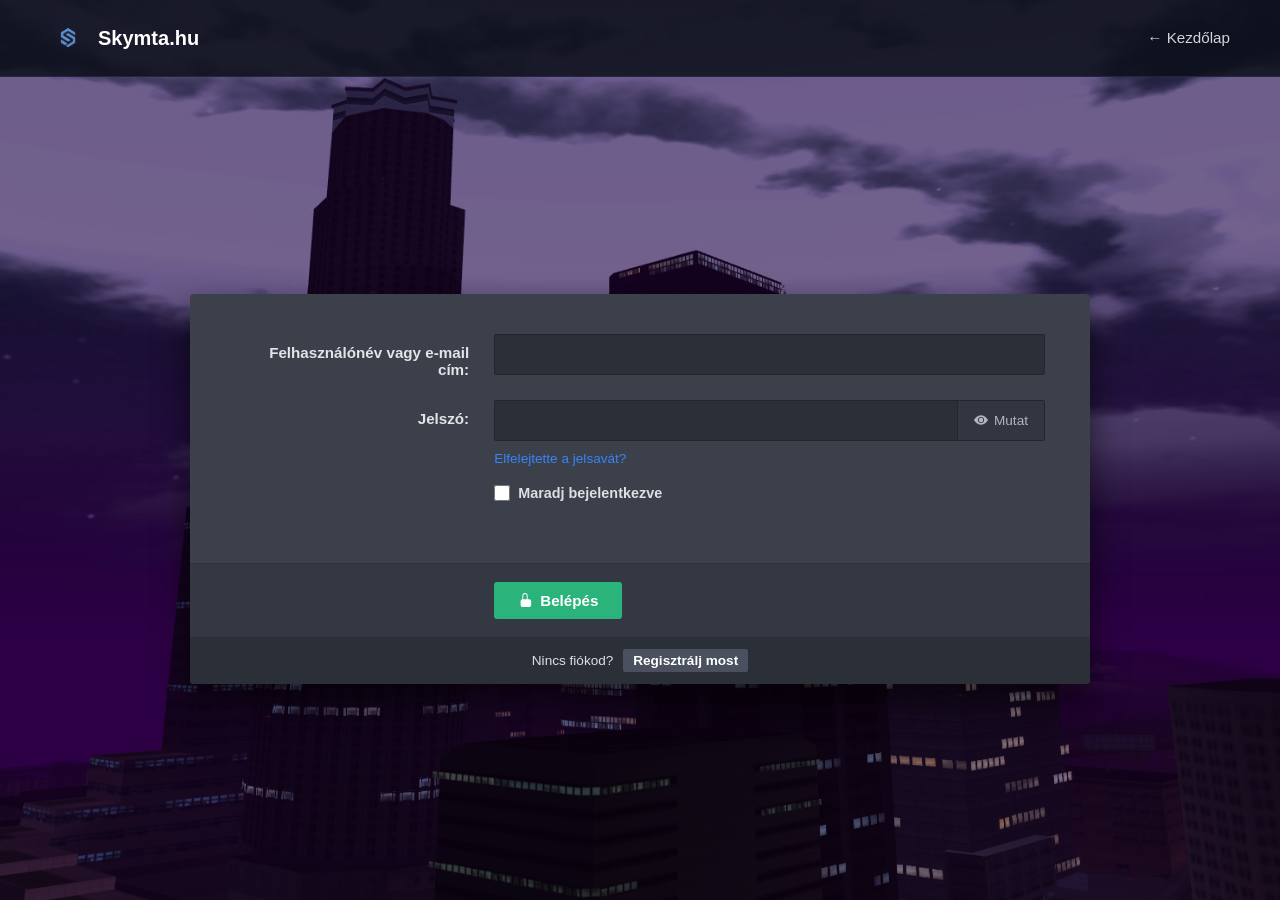
<file: ucp.html>
<!DOCTYPE html>
<html lang="hu">
<head>
    <meta charset="UTF-8">
    <meta name="viewport" content="width=device-width, initial-scale=1.0">
    <title>SkymTA - Bejelentkezés</title>
    <style>
        * { 
            margin: 0; 
            padding: 0; 
            box-sizing: border-box; 
            font-family: 'Segoe UI', Tahoma, Geneva, Verdana, sans-serif; 
        }
        body, html { 
            width: 100%; 
            height: 100%; 
            overflow: hidden; 
        }
        body {
            background-color: #2e1a47;
            background-image: url('hatter.png');
            background-size: cover;
            background-position: center;
            display: flex;
            flex-direction: column;
            position: relative;
        }
        body::before {
            content: ''; 
            position: absolute; 
            top: 0; 
            left: 0; 
            width: 100%; 
            height: 100%;
            background-color: rgba(0, 0, 0, 0.45); 
            z-index: 1;
        }
        header {
            display: flex; 
            justify-content: space-between; 
            align-items: center;
            padding: 20px 50px; 
            background-color: rgba(11, 15, 25, 0.85);
            border-bottom: 1px solid #1f293d; 
            z-index: 2;
        }
        .logo-container { 
            display: flex; 
            align-items: center; 
            gap: 12px; 
            text-decoration: none; 
        }
        .logo-img { 
            max-height: 36px; 
            width: auto; 
            display: block; 
        }
        .logo-text { 
            font-size: 1.25rem; 
            font-weight: 700; 
            color: #ffffff; 
        }
        nav a { 
            color: #d1d5db; 
            text-decoration: none; 
            font-size: 0.95rem; 
        }
        nav a:hover { 
            color: #10b981; 
        }

        /* UCP Container & Login Card Design - Még hosszabb, szélesebb kivitel */
        .ucp-container { 
            flex: 1; 
            display: flex; 
            justify-content: center; 
            align-items: center; 
            z-index: 2; 
            padding: 20px;
        }

        .login-wrapper {
            width: 100%;
            max-width: 900px; /* Itt lett jelentősen hosszabbra véve */
            background-color: #3b404a;
            border-radius: 4px;
            box-shadow: 0 15px 35px rgba(0, 0, 0, 0.6);
            overflow: hidden;
            color: #dcdfe4;
        }

        .login-body {
            padding: 40px 45px;
        }

        .form-row {
            display: flex;
            align-items: flex-start;
            margin-bottom: 22px;
        }

        .form-label {
            width: 32%;
            text-align: right;
            padding-right: 25px;
            padding-top: 10px;
            font-weight: 600;
            font-size: 0.95rem;
            color: #e2e4e9;
        }

        .form-input-container {
            width: 68%;
        }

        .input-group {
            position: relative;
            display: flex;
            align-items: center;
        }

        .form-control {
            width: 100%;
            padding: 11px 16px;
            background-color: #2b2f38;
            border: 1px solid #23262d;
            border-radius: 2px;
            color: #ffffff;
            font-size: 0.95rem;
            outline: none;
        }

        .form-control:focus {
            border-color: #10b981;
        }

        .toggle-password {
            position: absolute;
            right: 1px;
            top: 1px;
            bottom: 1px;
            background-color: #323640;
            border: none;
            border-left: 1px solid #23262d;
            color: #b0b5c0;
            padding: 0 16px;
            cursor: pointer;
            font-size: 0.85rem;
            display: flex;
            align-items: center;
            gap: 6px;
        }

        .toggle-password:hover {
            color: #ffffff;
            background-color: #3a3f4b;
        }

        .forgot-password {
            display: inline-block;
            margin-top: 10px;
            color: #3b82f6;
            font-size: 0.85rem;
            text-decoration: none;
        }

        .forgot-password:hover {
            text-decoration: underline;
        }

        .checkbox-row {
            display: flex;
            align-items: center;
            gap: 8px;
            margin-top: 18px;
            font-size: 0.9rem;
            color: #dcdfe4;
            font-weight: 600;
        }

        .checkbox-row input[type="checkbox"] {
            accent-color: #10b981;
            width: 16px;
            height: 16px;
            cursor: pointer;
        }

        .login-actions {
            background-color: #343842;
            padding: 18px 45px;
            border-top: 1px solid #2d313a;
        }

        .btn-login {
            background-color: #2bb37c;
            color: #ffffff;
            padding: 10px 24px;
            border: none;
            border-radius: 3px;
            font-weight: 700;
            font-size: 0.95rem;
            cursor: pointer;
            display: inline-flex;
            align-items: center;
            gap: 8px;
            transition: background-color 0.2s;
        }

        .btn-login:hover {
            background-color: #249d6c;
        }

        .login-footer {
            background-color: #2b2f38;
            padding: 16px;
            text-align: center;
            font-size: 0.85rem;
            color: #dcdfe4;
        }

        .btn-register {
            background-color: #4a505d;
            color: #ffffff;
            padding: 4px 10px;
            text-decoration: none;
            border-radius: 2px;
            font-weight: 600;
            margin-left: 6px;
        }

        .btn-register:hover {
            background-color: #565d6d;
        }
    </style>
</head>
<body>

    <header>
        <a href="index.html" class="logo-container">
            <img src="Skymta.png" alt="SkymTA Logo" class="logo-img">
            <span class="logo-text">Skymta.hu</span>
        </a>
        <nav><a href="index.html">← Kezdőlap</a></nav>
    </header>

    <div class="ucp-container">
        <div class="login-wrapper">
            <!-- Fő bejelentkező felület -->
            <div class="login-body">
                <!-- Felhasználónév sor -->
                <div class="form-row">
                    <div class="form-label">Felhasználónév vagy e-mail cím:</div>
                    <div class="form-input-container">
                        <input type="text" id="usernameInput" class="form-control">
                    </div>
                </div>

                <!-- Jelszó sor -->
                <div class="form-row">
                    <div class="form-label">Jelszó:</div>
                    <div class="form-input-container">
                        <div class="input-group">
                            <input type="password" id="passwordInput" class="form-control">
                            <button type="button" class="toggle-password" onclick="togglePasswordVisibility()">
                                <svg width="14" height="14" fill="currentColor" viewBox="0 0 16 16">
                                    <path d="M10.5 8a2.5 2.5 0 1 1-5 0 2.5 2.5 0 0 1 5 0z"/>
                                    <path d="M0 8s3-5.5 8-5.5S16 8 16 8s-3 5.5-8 5.5S0 8 0 8zm8 3.5a3.5 3.5 0 1 0 0-7 3.5 3.5 0 0 0 0 7z"/>
                                </svg>
                                Mutat
                            </button>
                        </div>
                        <a href="#" class="forgot-password">Elfelejtette a jelsavát?</a>
                        
                        <div class="checkbox-row">
                            <input type="checkbox" id="remember">
                            <label for="remember" style="cursor:pointer;">Maradj bejelentkezve</label>
                        </div>
                    </div>
                </div>
            </div>

            <!-- Belépés gomb sáv -->
            <div class="login-actions">
                <div class="form-row" style="margin-bottom: 0;">
                    <div class="form-label"></div>
                    <div class="form-input-container">
                        <button type="button" class="btn-login" onclick="loginUser()">
                            <svg width="14" height="14" fill="currentColor" viewBox="0 0 16 16">
                                <path d="M8 1a2 2 0 0 1 2 2v4H6V3a2 2 0 0 1 2-2zm3 6V3a3 3 0 0 0-6 0v4a2 2 0 0 0-2 2v5a2 2 0 0 0 2 2h8a2 2 0 0 0 2-2V9a2 2 0 0 0-2-2z"/>
                            </svg>
                            Belépés
                        </button>
                    </div>
                </div>
            </div>

            <!-- Regisztráció sáv -->
            <div class="login-footer">
                Nincs fiókod? <a href="#" class="btn-register">Regisztrálj most</a>
            </div>
        </div>
    </div>

    <script>
        function loginUser() {
            const username = document.getElementById('usernameInput').value.trim();
            if (username === "") {
                alert("Kérlek add meg a felhasználóneved vagy e-mail címed!");
                return;
            }
            localStorage.setItem("skymta_user", username);
            window.location.href = 'profil.html';
        }

        function togglePasswordVisibility() {
            const passwordInput = document.getElementById('passwordInput');
            if (passwordInput.type === 'password') {
                passwordInput.type = 'text';
            } else {
                passwordInput.type = 'password';
            }
        }
    </script>
</body>
</html>
</file>
